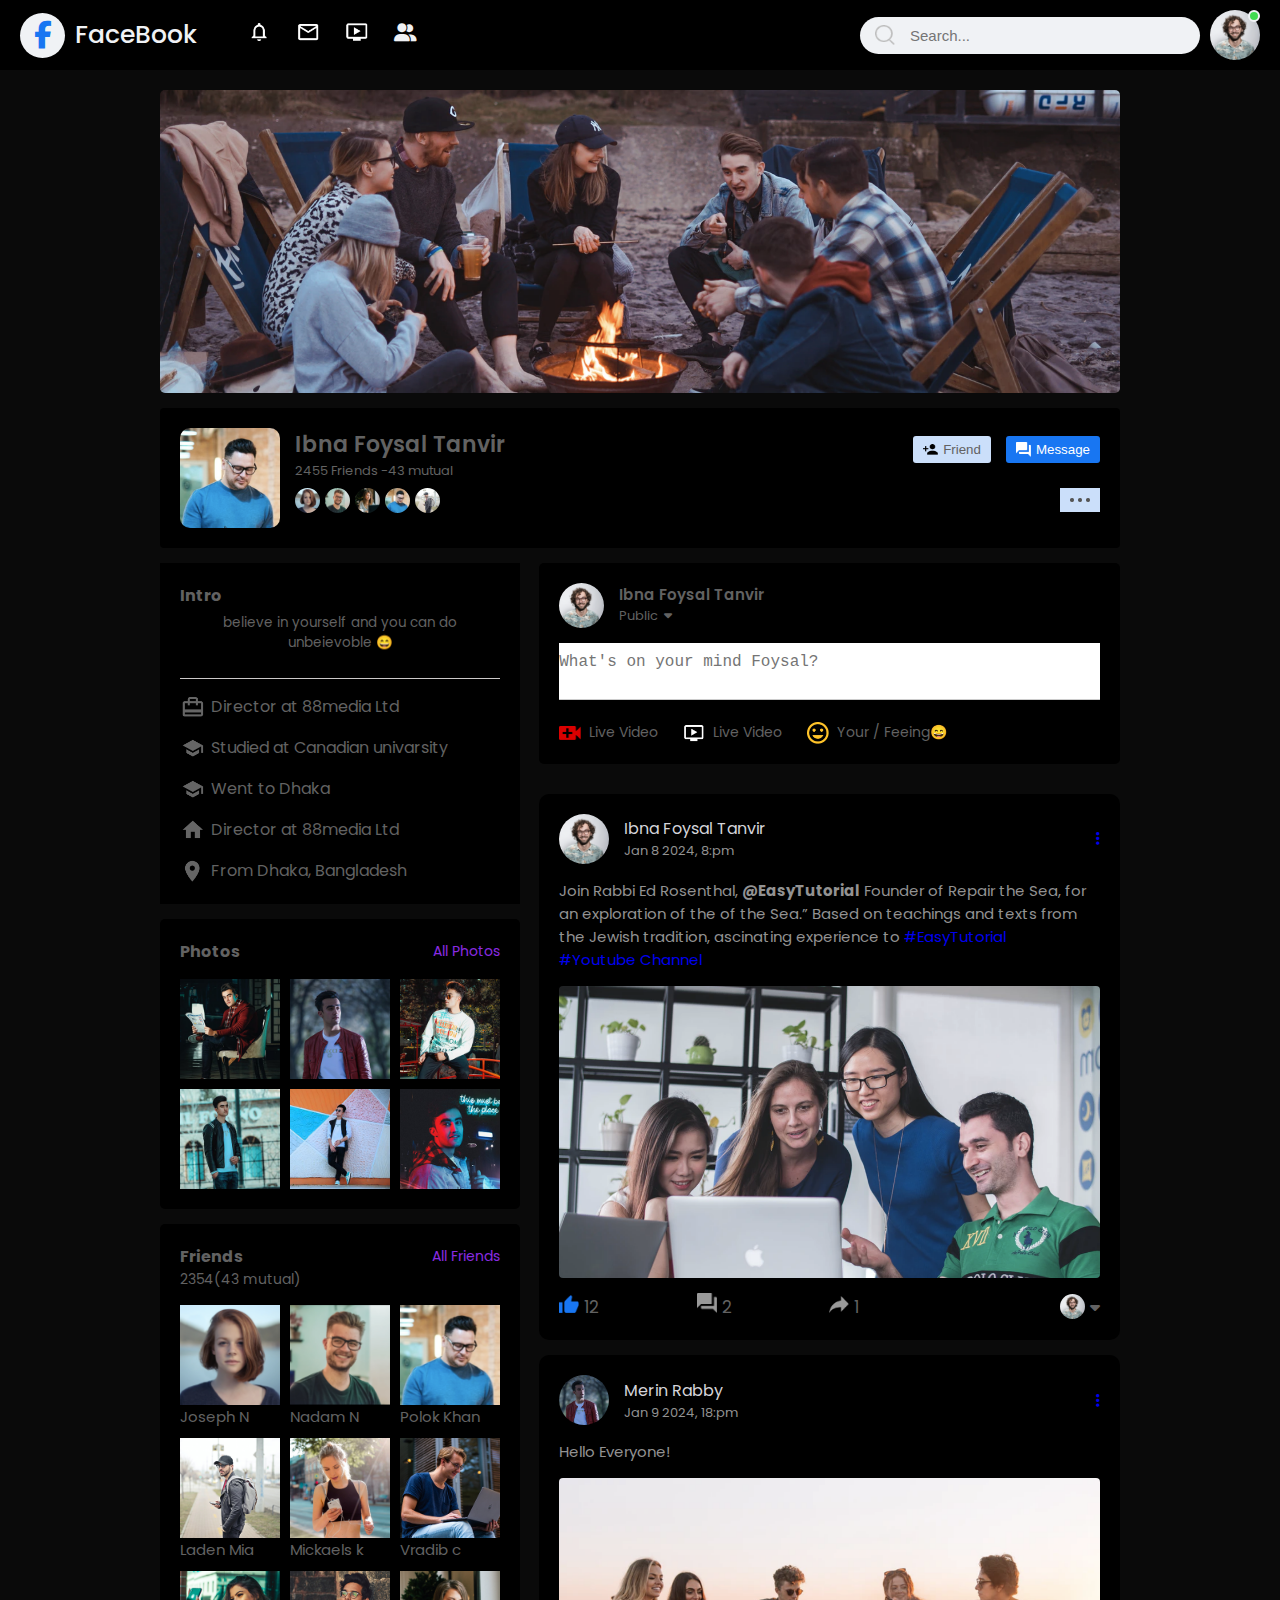
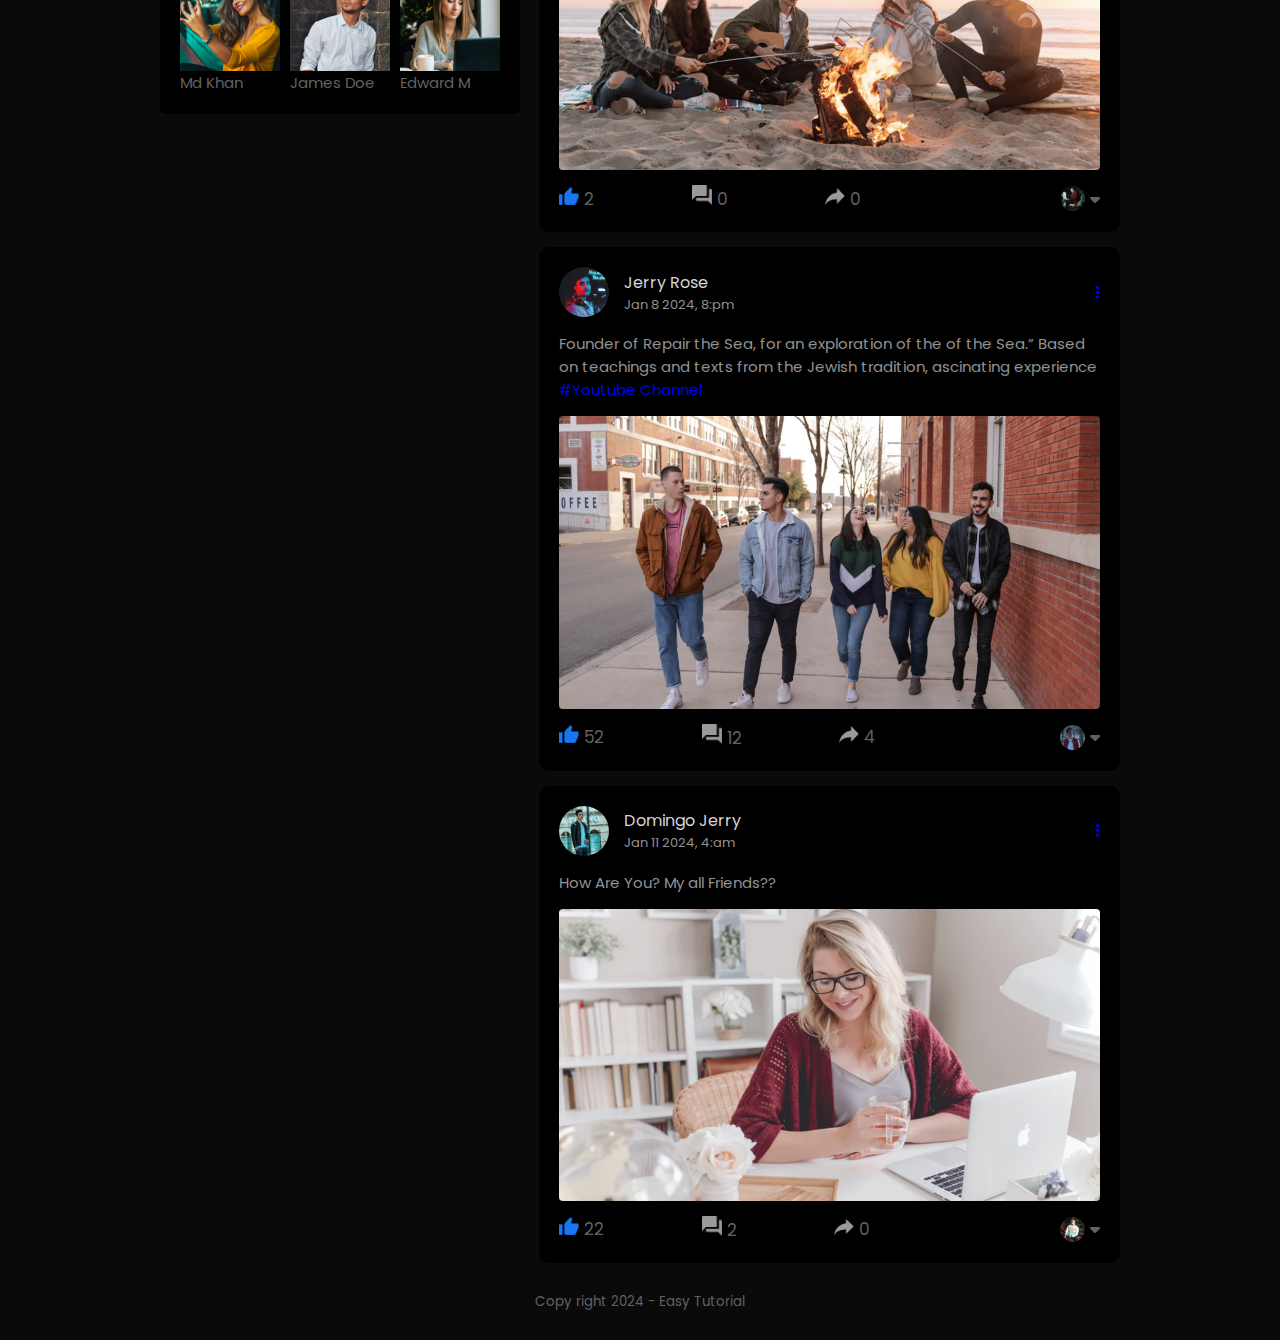
<file: profile-page.html>
<!DOCTYPE html>
<html lang="en">
<head>
    <meta charset="UTF-8">
    <meta name="viewport" content="width=device-width, initial-scale=1.0">
    <title>Facebook_Web</title>
    <link rel="stylesheet" href="style.css">
    <link rel="stylesheet" href="header.css">
    <!-- <link rel="stylesheet" href="left-sidebar.css">
    <link rel="stylesheet" href="right-sidebar.css"> -->
    <link rel="stylesheet" href="main-content.css">
    <link rel="stylesheet" href="profile-page.css">
    <link rel="stylesheet" href="responsive.css">
</head>

<body>
    <div id="wrapper">
        <header>
            <div class="container">
                <div class="header-content-area d-flex-between">
                    <!-- header left part  start -->
                    <div class="header-left d-flex">
                        <div class="header-logo">
                            <a href="index.html" class="d-flex"><i class="d-flex fa-brands fa-facebook-f"></i>FaceBook</a>
                        </div>
                        <div class="header-left-nav">
                            <ul class="d-flex" >
                                <li><a href="#"><img src="images/notification.png" alt=""></a></li>
                                <li><a href="#"><img src="images/inbox.png" alt=""></a></li>
                                <li><a href="#"><img src="images/video.png" alt=""></a></li>
                                <li class="fa-user-group-container"><a href="#"><i class="fa-solid fa-user-group"></i></a></li>
                            </ul>
                        </div>
                    </div>
                    <!-- header left part  end -->
                    
                    <!-- header right part  start -->
                    <div class="header-right d-flex">
                        <!-- header search box -->
                        <div class="search-box d-flex">
                            <img src="images/search.png" alt="">
                            <input type="search" placeholder="Search...">
                        </div>
                        <!-- profile image -->
                        <div class="header-profile" onclick="settingMenuToggleF()">
                            <div class="online">
                                <img  src="images/profile-pic.png" alt="">
                            </div>
                        </div>
                    </div>
                    <!-- header right part end -->
                    
                    
                    <!-- ------ Setting Menu Start Here  -----------  -->
                    <div class="setting-menu">
                        <div class="setting-menu-content-area">
                            <!-- user profile style  -->
                            <div class="profile-post">
                                <div><img src="images/profile-pic.png" alt=""></div>
                                <div>
                                    <div class="h4">Ibna Foysal Tanvir</div>
                                    <a href="#">See More Profile</a>
                                </div>
                            </div>
                            <hr>
                            <!-- user setting style  -->
                            <div class="profile-post">
                                <div><img src="images/feedback.png" alt=""></div>
                                <div>
                                    <div class="h4">Give Feedback</div>
                                    <a href="#">Help us to improve to new design</a>
                                </div>
                            </div>
                            <hr>
                            <!-- setting links -->
                            <div class="setting-links d-flex-column">
                                <div class="setting-link">
                                    <img src="images/setting.png" alt="">
                                    <a href="#">Setting & Privacy <img src="images/arrow.png"></a>
                                </div>
                                <div class="setting-link">
                                    <img src="images/help.png" alt="">
                                    <a href="#">Help & Support <img src="images/arrow.png" ></a>
                                </div>
                                <div class="setting-link">
                                    <img src="images/display.png" alt="">
                                    <a href="#">Display & Accessablity <img src="images/arrow.png"></a>
                                </div>
                                <div class="setting-link">
                                    <img src="images/logout.png" alt="">
                                    <a href="#">Logout <img src="images/arrow.png" ></a>
                                </div>
                            </div>
                        </div>
                        
                        <div id="dark-btn" class="">
                            <span></span>
                        </div>
                    </div>
                    
                    <!-- ------ Setting Menu End Here  -----------  -->
                </div>
            </div>
        </header>
        
        
        
        
        
        <!-- profile page start here -->
        <main>
            <section>
                <div class="profile-page">
                    <div class="profile-page-inner small-container">
                        <div class="profile-page-content-area d-flex-column-15">
                            <!-- profile cover image start -->
                             <div class="profile-cover-image">
                                <img src="images/cover.png" alt="cover image">
                             </div>
                             <!-- profile cover image end -->
                             
                         <!-- -------  profile all deatils content start here  ----------- -->
                             <div class="profile-all-deatils d-flex-column">
                                <div class="profile-all-deatils-content-area">
                                    <!-- profile details start here -->
                                    <div class="profile-deatils">
                                        <div class="profile-deatils-content-area d-flex-between">
                                            <!-- profile deatisl left here -->
                                            <div class="profile-deatils-left d-flex">
                                                <div class="profile-image">
                                                    <img src="images/profile.png" alt="">
                                                </div>
                                                <!-- profile name and simple simple info -->
                                                <div class="profile-name-info ">
                                                    <div>
                                                        <h3>Ibna Foysal Tanvir</h3>
                                                    </div>
                                                    <div>
                                                        <p>2455 Friends -43 mutual</p>
                                                    </div>
                                                    <div class="mutual-friends d-flex">
                                                        <img src="images/member-1.png" alt="">
                                                        <img src="images/member-2.png" alt="">
                                                        <img src="images/member-3.png" alt="">
                                                        <img src="images/member-4.png" alt="">
                                                        <img src="images/member-5.png" alt="">
                                                    </div>
                                                </div>
                                                <!-- profile name and simple simple info end -->
                                            </div>
                                            <!-- profile deatisl left end here -->
                                            
                                            <!-- profile deatisl right start here -->
                                            <div class="profile-deatils-right d-flex-column">
                                                <div class=" profile-deatils-right-buttons d-flex">
                                                    <button><img src="images/add-friends.png" alt="">Friend</button>
                                                    <button><img src="images/message.png" alt="">Message</button>
                                                </div>
                                                <div class="more">
                                                    <a href="#"><img src="images/more.png" alt=""></a>
                                                </div>
                                            </div>
                                            <!-- profile deatisl right end here -->
                                        </div>
                                    </div>
                                    <!-- profile details end here -->
                                </div>
                             </div>
                             
                             <div class="profile-more-details">
                                <!-- profile intro detils start here -->
                                <div class="profile-intro-column d-flex-column-15">
                                    <div class="profile-intro-column-area">
                                        <div class="profile-intro-info">
                                            <div>
                                                <h4>Intro</h4>
                                                <p>believe in yourself and you can do unbeievoble <span>😄</span></p>
                                            </div>
                                        </div>
                                    
                                        <div class="intro-hr">
                                            
                                        </div>
                                        
                                        <div class="intro-items">
                                            <ul class="d-flex-column-15">
                                                <li><img src="images/profile-job.png" alt="">Director at 88media Ltd</li>
                                                <li><img src="images/profile-study.png" alt="">Studied at Canadian univarsity</li>
                                                <li><img src="images/profile-study.png" alt="">Went to Dhaka</li>
                                                <li><img src="images/profile-home.png" alt="">Director at 88media Ltd</li>
                                                <li><img src="images/profile-location.png" alt="">From Dhaka, Bangladesh</li>
                                            </ul>
                                        </div>
                                    </div>
                                    
                                    
                                    <!-- profile  all photos start-->
                                    <div class="intro-photos-content-area d-flex-column-15">
                                        <div class="intro-photos-header d-flex-between">
                                            <h4>Photos</h4>
                                            <a href="#">All Photos</a>
                                        </div>
                                        <div class="intro-photos">
                                            <div><img src="images/photo1.png" alt=""></div>
                                            <div><img src="images/photo2.png" alt=""></div>
                                            <div><img src="images/photo3.png" alt=""></div>
                                            <div><img src="images/photo4.png" alt=""></div>
                                            <div><img src="images/photo5.png" alt=""></div>
                                            <div><img src="images/photo6.png" alt=""></div>
                                        </div>
                                    </div>
                                    <!-- profile  all photos  end -->
                                    
                                    
                                    <!-- profile  all Friends  start-->
                                    <div class="intro-photos-content-area d-flex-column-15">
                                        <div class="intro-friends-header ">
                                            <div class="d-flex-between"> 
                                                <h4>Friends</h4>
                                                <a href="#">All Friends</a>
                                            </div>
                                            <div>
                                                <p>2354(43 mutual)</p>
                                            </div>
                                        </div>
                                        <div class="intro-friends">
                                            <div><img src="images/member-1.png" alt=""><p>Joseph N</p></div>
                                            <div><img src="images/member-2.png" alt=""><p>Nadam N</p></div>
                                            <div><img src="images/member-4.png" alt=""><p>Polok Khan</p></div>
                                            <div><img src="images/member-5.png" alt=""><p>Laden Mia</p></div>
                                            <div><img src="images/member-6.png" alt=""><p>Mickaels k</p></div>
                                            <div><img src="images/member-7.png" alt=""><p>Vradib c</p></div>
                                            <div><img src="images/member-8.png" alt=""><p>Md Khan </p></div>
                                            <div><img src="images/member-9.png" alt=""><p>James Doe</p></div>
                                            <div><img src="images/member-3.png" alt=""><p>Edward M</p></div>
                                        </div>
                                    </div>
                                    <!-- profile  all friends  end -->
                                </div>
                                
                                <!-- profile intro detils end here -->
                                
                                <!-- profile post detils start here -->
                                <div class="profile-post-column">
                                    <div class="profile-post-content-area d-flex-column-15">
                                        <div class="write-post">
                                            <div class="write-post-profile d-flex">
                                                <div>
                                                    <img src="images/profile-pic.png" alt="">
                                                </div>
                                                <div>
                                                    <h4>Ibna Foysal Tanvir</h4>
                                                    <p>Public &nbsp;<i class="fa-solid fa-caret-down"></i></p>
                                                </div>
                                            </div>
                                            <!-- write post input frield -->
                                            <div class="write-post-input">
                                                <textarea placeholder="What's on your mind Foysal?"></textarea>
                                            </div>
                                            <!-- write post catagory -->
                                            <div class="post-catagory">
                                                <div class="post-catagory-item">
                                                    <img src="images/live-video.png" alt="">
                                                    <p>Live Video</p>
                                                </div>
                                                <div class="post-catagory-item">
                                                    <img src="images/video.png" alt="video">
                                                    <p>Live Video</p>
                                                </div>
                                                <div class="post-catagory-item">
                                                    <img src="images/feeling.png" alt="">
                                                    <p>Your / Feeing😄</p>
                                                </div>
                                            </div>
                                            <!-- write post end catagory -->
                                        </div>
                                        
                                        
                                        <!-- already posts -->
                                        <div class="already-posts">
                                            <!-- ----- friends public post start here------ -->
                                            <div class="friend-post">
                                                <div class="friends-post-area d-flex-column">
                                                    <!-- friend post header here -->
                                                    <div class="friends-post-header d-flex-between">
                                                        <div class="profile-post">
                                                            <div><img src="images/profile-pic.png" alt=""></div>
                                                            <div>
                                                                <div class="h4">Ibna Foysal Tanvir</div>
                                                                <p>Jan 8 2024, 8:pm</p>
                                                            </div>
                                                        </div>
                                                        <div>
                                                            <a href="#"><i class="fa-solid fa-ellipsis-vertical"></i></a>
                                                        </div>
                                                    </div>
                                                    <!-- friend post header here -->
                                                    <!-- post text -->
                                                    <div class="post-text">
                                                        <p>Join Rabbi Ed Rosenthal, <b>@EasyTutorial</b> Founder of Repair the Sea, for an exploration of the  of the Sea.” Based on teachings and texts from the Jewish tradition, ascinating experience to <a href="#">#EasyTutorial</a> <a href="#">#Youtube Channel</a></p>
                                                    </div>
                                                    <!-- post image -->
                                                    <div class="post-image">
                                                        <img src="images/feed-image-1.png" alt="">
                                                    </div>
                                                    <!-- activity icons and mini profile -->
                                                    <div class="bottom-icons-area d-flex-between">
                                                        <div class="bottom-icons d-flex-around">
                                                            <div><img src="images/like-blue.png" alt="">12</div>
                                                            <div><img src="images/comments.png" alt="">2</div>
                                                            <div><img src="images/share.png" alt="">1</div>
                                                        </div>
                                                        <!-- bottom mini profile pic -->
                                                        <div class="bottom-profile d-flex">
                                                            <img src="images/profile-pic.png" alt="">
                                                            <i class="fa-solid fa-caret-down"></i>
                                                        </div>
                                                    </div>
                                                </div>
                                            </div>
                                            <!-- friend public post end here -->
                                            <!-- friends public post start here -->
                                            <div class="friend-post">
                                                <div class="friends-post-area d-flex-column">
                                                    <!-- friend post header here -->
                                                    <div class="friends-post-header d-flex-between">
                                                        <div class="profile-post">
                                                            <div><img src="images/photo2.png" alt=""></div>
                                                            <div>
                                                                <div class="h4">Merin Rabby</div>
                                                                <p>Jan 9 2024, 18:pm</p>
                                                            </div>
                                                        </div>
                                                        <div>
                                                            <a href="#"><i class="fa-solid fa-ellipsis-vertical"></i></a>
                                                        </div>
                                                    </div>
                                                    <!-- friend post header here -->
                                                    <!-- post text -->
                                                    <div class="post-text">
                                                        <p>Hello Everyone!</p>
                                                    </div>
                                                    <!-- post image -->
                                                    <div class="post-image">
                                                        <img src="images/feed-image-2.png" alt="">
                                                    </div>
                                                    <!-- activity icons and mini profile -->
                                                    <div class="bottom-icons-area d-flex-between">
                                                        <div class="bottom-icons d-flex-around">
                                                            <div><img src="images/like-blue.png" alt="">2</div>
                                                            <div><img src="images/comments.png" alt="">0</div>
                                                            <div><img src="images/share.png" alt="">0</div>
                                                        </div>
                                                        <!-- bottom mini profile pic -->
                                                        <div class="bottom-profile d-flex">
                                                            <img src="images/photo1.png" alt="">
                                                            <i class="fa-solid fa-caret-down"></i>
                                                        </div>
                                                    </div>
                                                </div>
                                            </div>
                                            <!-- friend public post end here -->
                                            <!-- friends public post start here -->
                                            <div class="friend-post">
                                                <div class="friends-post-area d-flex-column">
                                                    <!-- friend post header here -->
                                                    <div class="friends-post-header d-flex-between">
                                                        <div class="profile-post">
                                                            <div><img src="images/photo6.png" alt=""></div>
                                                            <div>
                                                                <div class="h4">Jerry Rose</div>
                                                                <p>Jan 8 2024, 8:pm</p>
                                                            </div>
                                                        </div>
                                                        <div>
                                                            <a href="#"><i class="fa-solid fa-ellipsis-vertical"></i></a>
                                                        </div>
                                                    </div>
                                                    <!-- friend post header here -->
                                                    <!-- post text -->
                                                    <div class="post-text">
                                                        <p>Founder of Repair the Sea, for an exploration of the  of the Sea.” Based on teachings and texts from the Jewish tradition, ascinating experience<a href="#">#Youtube Channel</a></p>
                                                    </div>
                                                    <!-- post image -->
                                                    <div class="post-image">
                                                        <img src="images/feed-image-3.png" alt="">
                                                    </div>
                                                    <!-- activity icons and mini profile -->
                                                    <div class="bottom-icons-area d-flex-between">
                                                        <div class="bottom-icons d-flex-around">
                                                            <div><img src="images/like-blue.png" alt="">52</div>
                                                            <div><img src="images/comments.png" alt="">12</div>
                                                            <div><img src="images/share.png" alt="">4</div>
                                                        </div>
                                                        <!-- bottom mini profile pic -->
                                                        <div class="bottom-profile d-flex">
                                                            <img src="images/photo2.png" alt="">
                                                            <i class="fa-solid fa-caret-down"></i>
                                                        </div>
                                                    </div>
                                                </div>
                                            </div>
                                            <!-- friend public post end here -->
                                            <!-- friends public post start here -->
                                            <div class="friend-post">
                                                <div class="friends-post-area d-flex-column">
                                                    <!-- friend post header here -->
                                                    <div class="friends-post-header d-flex-between">
                                                        <div class="profile-post">
                                                            <div><img src="images/photo4.png" alt=""></div>
                                                            <div>
                                                                <div class="h4">Domingo Jerry</div>
                                                                <p>Jan 11 2024, 4:am</p>
                                                            </div>
                                                        </div>
                                                        <div>
                                                            <a href="#"><i class="fa-solid fa-ellipsis-vertical"></i></a>
                                                        </div>
                                                    </div>
                                                    <!-- friend post header here -->
                                                    <!-- post text -->
                                                    <div class="post-text">
                                                        <p>How Are You? My all Friends??</p>
                                                    </div>
                                                    <!-- post image -->
                                                    <div class="post-image">
                                                        <img src="images/feed-image-4.png" alt="">
                                                    </div>
                                                    <!-- activity icons and mini profile -->
                                                    <div class="bottom-icons-area d-flex-between">
                                                        <div class="bottom-icons d-flex-around">
                                                            <div><img src="images/like-blue.png" alt="">22</div>
                                                            <div><img src="images/comments.png" alt="">2</div>
                                                            <div><img src="images/share.png" alt="">0</div>
                                                        </div>
                                                        <!-- bottom mini profile pic -->
                                                        <div class="bottom-profile d-flex">
                                                            <img src="images/photo3.png" alt="">
                                                            <i class="fa-solid fa-caret-down"></i>
                                                        </div>
                                                    </div>
                                                </div>
                                            </div>
                                            <!-- friend public post end here -->
                                        </div>
                                        </div>
                                    </div>
                                </div>
                                <!-- profile post detils end here -->
                             </div>
                            <!-- -------  profile all deatils content end here  ----------- -->
                        </div>
                    </div>
                </div>
            </section>
        </main>
        <!-- profile page start here -->
        
        
        
        
        <footer>
            <small>Copy right 2024 - Easy Tutorial</small>
        </footer>
        
        
        
        
    </div> <!--  main body wrapper ./ -->
    <script src="app.js"></script>
</body>
</html>
</file>
<file: style.css>
/* ---- Google Font ---- */
@import url('https://fonts.googleapis.com/css2?family=Poppins:wght@100;200;300;400;500;600;700;800&display=swap');

/* ----  Font Awasome  ---- */
@import url('https://cdnjs.cloudflare.com/ajax/libs/font-awesome/6.5.1/css/all.min.css');




/* ==================  Variable Start Here  =================== */
:root{
    
    /* -----  Font Family Variable  ----- */
    --font-poppin: 'Poppins', sans-serif;
    --border: 1px solid #ccc;
    --box-shadow: 0 0 10px rgba(0,0,0,0.1);

    
    /* -----  Color Variable Start Here  ----- */
    --white:#fff;
    --white-20:#F0F2F5;
    --gray:#cbdffa;
    --gray-dark:#626262;
    --blue:#1876f2;
    --header-color:#1876f2;
    --orange: #41db51;
    --hr-color:#9a9a9a;
    --scroll-color:#C1C1C1;
    --body-color:#F0F2F5;
    --bg-color:#fff;
    --right-sidebar:#fff;
    --text-color:#626262;
    --header-color:#1876f2;
    
    
    
    /* -----  Font Size Variable  ----- */
    --xs-font: 15px;
    --sm-font: 18px;
    --md-font: 22px;
    --lg-font: 25px;
    --xl-font: 28px;
    --xxl-font: 33px;
    --xxxl-font: 40px; 
}

.dark-theme{
    --body-color:#0a0a0a;
    --header-color:#000;
    --bg-color:#000;
    --header-c:#d4d4da;
    --right-sidebar:#0a0a0a;
}



/* -----  Global Css Start Here  ----- */
*{
    margin: 0;
    padding: 0;
    box-sizing: border-box;
}

body{
    font-family: var(--font-poppin);
    background-color: var(--body-color);
}
a{
    text-decoration: none;
    display: inline-block;
    font-size: 16px;
}
ul{
    margin: 0;
    padding: 0;
    list-style: none;
}

h1,h2,h3,h4,h5{
    margin: 0;
    padding: 0;
    line-height: normal;
}
img{
    display: block;
    object-fit: cover;
    object-position: center;
    width: 100px;
}


/* ----- Common Class  ------ */
.text-center{
    text-align: center;
    margin: 0 auto;
}
.text-right{
    text-align: right;
    margin-left: auto;
}
.w-50{
    width: 50%;
}
.container{
    max-width: 1300px;
    width: 100%;
    margin: 0 auto;
    padding: 0 20px;
}
.btn{
    display: inline-block;
    padding: 8px 15px;
    border-radius: 5px;
    color: #626262;
    border: var(--border);
    cursor: pointer;
}


/* -----  Display Flex Class  ------ */
.d-flex{
    display: flex;
    align-items: center;
    justify-content: center;
    gap: 15px;
}
.d-flex-column,.d-flex-column-15,.d-flex-column-30{
    display: flex;
    flex-direction: column;
    gap: 25px;
}
.d-flex-column-15{
    gap: 15px;
}
.d-flex-column-30{
    gap: 35px;
}
.d-flex-between{
    display: flex;
    justify-content: space-between;
    align-items: center;
}
.d-flex-around{
    display: flex;
    justify-content: space-around;
    align-items: center;
}





/* ===============  Facebook Body Common Css ================  */
.facebook-body{
    gap: 1.5%;
}
.facebook-left-sidebar,.facebook-right-sidebar{
    flex-basis: 25%;
    /* background-color: var(--gray); */
    overflow-y: scroll;
    align-self: flex-start;
    height: calc(100vh - 70px);
    position: sticky;
    top: 70px;
    padding-top: 20px;
}

.facebook-main-content{
    flex-basis: 48.5%;
    padding: 20px 30px;
}


/* footer */
footer{
    padding: 25px 0;
    text-align: center;
}
</file>
<file: header.css>
@import './style.css';
/* ===============  Header Start Here  ================== */
header{
    background-color: var(--header-color);
    padding: 10px 0;
    position: sticky;
    top: 0;
    z-index: 5;
}
.header-logo .d-flex{
    gap: 10px;
}
.header-logo a{
    font-size: var(--lg-font);
    color: var(--white-20);
    font-weight: 500;
}
.header-logo i{
    color: var(--blue);
    background-color: var(--white-20);
    width: 45px;
    height: 45px;
    text-align: center;
    font-size: var(--xl-font);
    border-radius: 50%;
}

/* header-left-nav */
.header-left.d-flex{
    gap: 50px;
}
.header-left-nav .d-flex{
    gap: 25px;
}
.header-left-nav ul li img{
    width: 24px;
}
.fa-user-group-container{
    margin-top: -4px;
}
.header-left-nav ul i{
    display: inline-block;
    font-size:var(--sm-font);
    color: var(--white-20);
}

/*================== header-right ===================*/
.header-right.d-flex{
    gap:10px;
}

.header-right .search-box {
    background-color: var(--white-20);
    width: 340px;
    padding: 0 15px;
    border-radius:30px;
}
.search-box img{
    width: 20px;
}
.search-box input{
    width: 100%;
    background-color: transparent;
    outline: none;
    border: none;
    padding: 10px 0px;
    font-size: var(--xs-font);
}

/* header-profile */
.header-profile img{
    width: 50px;
    border-radius: 50%;
    cursor: pointer;
}
.online{
    position: relative;
}
.online::after{
    content: '';
    position:absolute;
    height: 8px;
    width: 8px;
    border: 2px solid var(--white-20);
    border-radius: 50%;
    background-color: var(--orange);
    top: 0;
    right: 0;
}




/*===========   setting-menu  hide content  ============*/
header .container{
    position: relative;
}
.setting-menu{
    position: absolute;
    background-color: var(--bg-color);
    top:120%;
    width: 90%;
    max-width: 340px;
    right: 20px;
    box-shadow: var(--box-shadow);
    overflow: hidden;
    border-radius: 4px;
    transition: all .4s linear;
    height: 0px;
}
.setting-menu-content-area{
    padding: 20px;
}
.setting-menu.setting-menu-toggle{
    height: 385px;
}
.setting-menu a{
    color: var(--text-color);
}

.profile-post a{
    font-size: 13px;
    /* color: var(--text-color); */
}
.setting-menu hr{
    height: 1px;
    background: var(--hr-color);
    margin: 15px 0;
}
.setting-links.d-flex-column{
    gap: 15px;
}
.setting-link{
    display: flex;
    gap: 12px;
    align-items: center;
}
.setting-link a{
    display: flex;
    gap: 5px;
    align-items: center;
    justify-content: space-between;
    flex: 1;
    font-size: 14px;
}
.h4{
    color: var(--header-c);
}
.setting-link img:first-child{
    width: 35px;
}
.setting-link a img{
    width: 10px !important;
}



/* dark-btn */
#dark-btn{
    position: absolute;
    top: 20px;
    right: 20px;
    background-color: #ccc;
    padding: 2px 3px;
    width: 45px;
    border-radius: 15px;
    cursor: pointer;
    display: flex;
    transition:padding-left .3s,background;
}
#dark-btn span{
    width: 18px;
    height: 18px;
    border-radius: 50%;
    display: inline-block;
    background-color: var(--bg-color);
    
}

#dark-btn.dark-btn-on{
    padding-left: 26px;
    background-color: gray;
}
</file>
<file: left-sidebar.css>
.facebook-left-sideba::-webkit-scrollbar {
    width: 8px;
  }
.left-sidebar-links ul li{
    padding: 8px 4px;
}
/* hover in single item */
.left-sidebar-links ul li:hover{
    background-color: var(--gray);
    border-radius: 6px;
}
.left-sidebar-links ul li a{
    display: flex;
    align-items: center;
    gap: 15px;
    color: var(--gray-dark);
    width:100%;
}
.left-sidebar-links ul li a img{
    width: 25px;
}
.left-sidebar-links ul li i{
    font-size: var(--md-font);
    width: 25px;
    color: var(--blue)
}
.left-sidebar-links ul{
    padding-bottom: 20px;
    border-bottom: var(--border);
}
.left-sidebar-links ul.d-flex-column{
    gap: 5px;
}


/*=========== left-sidebar-shortcut ============ */
.left-sidebar-shortcut{
    padding: 20px 0;
    padding-right: 10px;
}
.left-sidebar-shortcut ul.d-flex-column{
    gap: 8px;
}
.left-sidebar-shortcut ul li{
    padding: 8px 5px;
}
.left-sidebar-shortcut ul li:hover{
    background-color: var(--gray);
    border-radius: 6px;
}
.left-sidebar-shortcut ul li a{
    display: flex;
    align-items: center;
    gap: 30px;
    color: var(--gray-dark);
}
.left-sidebar-shortcut ul li a img{
    width: 45px;
    border-radius: 10px;
}
.left-sidebar-shortcut .shortcut-header{
    color: var(--gray-dark);
    font-size: var(--sm-font);
}
</file>
<file: right-sidebar.css>
.facebook-right-sidebar::-webkit-scrollbar-thumb {
    background:var(--scroll-color);
  }
.right-sidebar-events{
    width: 100%;
    padding: 20px;
    background-color: var(--right-sidebar);
    color: var(--gray-dark);
    border-radius: 4px;
}

/*-----  right-sidebar-event-title ------ */
.right-sidebar-event-title h4{
    font-size: var(--xs-font);
    color: var(--gray-dark);
    font-weight: 600;
}
.right-sidebar-event-title a{
    font-size: 13px;
    color: var(--blue);
    
}

/*----  event  ------*/
.event{
    display: flex;
    gap: 15px;
    align-items: center;
    font-size: 15px;
}
.event p,.event a,.event span{
    font-size: 13px;
}
.event a{
    color: var(--blue);
}
.left-event{
    width: 65px;
    height: 65px;
    position: relative;
    text-align: center;
    overflow: hidden;
    box-shadow: var(--box-shadow);
    border-radius:10px;
    padding-top: 8px;
}
.left-event span{
    position: absolute;
    bottom: 0;
    left: 0;
    background-color: var(--blue);
    width: 100%;
    color: white;
    padding: 2px 0;
    font-size: 13px;
}

/*----- right event -----*/
.right-event h4{
    font-size: 14.5px;
    font-weight: 500;
}
.right-event i{
    font-size: 12px;
    display: inline-block;
    padding-right: 4px;
    color: var(--gray-dark);
}

/*-----  ads-img  -----*/
.ads-img {
    width: 100%;
    border-radius: 4px;
}


/*----  all-chat-list  ------*/
.all-chat-list .chat-list{
    display: flex;
    align-items: center;
    gap: 15px;
}
.all-chat-list.d-flex-column{
    gap: 20px;
}
.all-chat-list .chat-list img{
    width: 50px;
    border-radius: 50%;
}
.all-chat-list .chat-list p{
    font-size: var(-xm-font);
}
.all-chat-list .chat-list .online::after {
    top: unset;
    bottom: 5px;
}
</file>
<file: main-content.css>
.story-gallery .d-flex-between{
    gap: 15px;
    justify-content: space-around;
}
.story{
    background:linear-gradient(transparent,rgba(0,0,0,0.4)), url(images/status-1.png);
    flex-basis: 24%;
    position: relative;
    background-size: cover;
    background-position: center;
    height: 250px;
    border-radius: 10px;
    cursor: pointer;
    overflow: hidden;
}
.story:hover{
    opacity: .9;
}
.story-1{
    background:linear-gradient(transparent,rgba(0,0,0,0.4)), url(images/status-2.png);
}
.story-2{
    background:linear-gradient(transparent,rgba(0,0,0,0.4)), url(images/status-3.png);
}
.story-3{
    background:linear-gradient(transparent,rgba(0,0,0,0.4)), url(images/status-4.png);
}
.story img{
    position: absolute;
    top: 15px;
    width: 50px;
    height: 50px;
    left: 10px;
    border-radius: 50%;
    border: 5px solid var(--blue);
}

.story p{
    position: absolute;
    bottom: 15px;
    text-align: center;
    color: var(--white);
    font-size: 14px;
    width: 100%;
    font-weight: 400;
    left: 50%;
    transform: translateX(-50%);
}
.story-upload p{
    position: absolute;
    height: 50px;
    background-color: white;
    bottom: 0px;
    color: var(--gray-dark);
    padding-top: 20px;
    z-index: 3;
}
.story-upload img{
    top: 180px;
    left: 50%;
    transform: translateX(-50%);
    z-index: 4;
}
    
.story-upload img{
    border: none !important;
}





/*  ==============  profile-post-area   ============== */
.profile-post-area{
    background-color: var(--bg-color);
    color: var(--gray-dark);
    border-radius: 10px;
    padding: 20px;
    margin-top: 20px;
}
.profile-post{
    display: flex;
    align-items: center;
    gap: 15px;
}
.profile-post img{
    width: 50px;
    height: 50px;
    border-radius: 50%;
}
.profile-post h4{
    font-size: var(--xs-font);
}
.profile-post p{
    font-size: 13px;
    cursor: pointer;
}

/* post input frield */
.post-input{
    padding-left: 50px;
}
.post-input textarea{
    padding: 10px 0px;
    border: none;
    outline: none;
    border-bottom: var(--border);
    resize: none;
    font-size: 16px;
    font-family: var(--font-poppin);
    width: 100%;
}

/* post-catagory */
.post-catagory{
    display: flex;
    align-items: center;
    gap: 30px;
}
.post-catagory a{
    font-size: 13px;
    color: var(--gray-dark);
    display: flex;
    align-items: center;
    gap: 8px;
}
.post-catagory img{
    width: 20px;
}




/* ===============   Friends post here   ================== */
.friends-post-area.d-flex-column{
    gap: 15px;
}
.friend-post{
    background-color: var(--bg-color);
    padding: 20px;
    border-radius: 10px;
    margin-top: 15px;
}
.friends-post-area a,.friends-post-area b{
    font-size: var(--xs-font);
}
.friends-post-area p{
    font-size: var(--xs-font);
    color: #929292;
}
.post-image img{
    width: 100%;
    border-radius: 4px;
}
.friends-post-header .profile-post p{
    font-size: 13px;
}


/*--- bottom-icons ----*/
.bottom-icons{
    width: 60%;
}
.bottom-icons.d-flex-around{
    justify-content: flex-start;
    gap: calc(60% - 30%);
}
.bottom-icons div{
    display: flex;
    gap: 5px;
    font-size: 17px;
    align-items: baseline;
    color: var(--gray-dark);
}
.bottom-icons div img{
    width: 20px;
    cursor: pointer;
}

/* bottom-profile" */
.bottom-profile.d-flex{
    gap:5px;
    color: var(--gray-dark);
    cursor: pointer;
}
.bottom-profile img{
    width: 25px;
    border-radius: 50%;
}


/* btn load more  */
.Load-more{
    width: 100%;
    margin: 20px auto;
    text-align: center;
}

/* footer */
footer {
    text-align: center;
    color: var(--gray-dark);
}
</file>
<file: profile-page.css>
.small-container{
    max-width: 1000px;
    width: 100%;
    margin: 0 auto;
    padding: 0 20px;
}


/*============  profile-cover-image  start here  ============ */
.profile-page-content-area{
    margin-top: 20px;
}
.profile-cover-image img{
    width: 100%;
    border-radius: 5px;
}
/*============  profile-cover-image  end here  ============ */



/*========= profile-all-deatils start here  =============*/
.profile-all-deatils-content-area{
    /* padding: 20px; */
}
.profile-all-deatils{
    color: var(--text-color);
}
/*========= profile-all-deatils end here  =============*/
.profile-deatils-content-area{
    background-color: var(--bg-color);
    padding: 20px;
    border-radius: 4px;
}

/* ----  profile-deatils-left  ----- */
.profile-deatils-left{}
.profile-deatils-left.d-flex{
    align-items: flex-start;
}
.profile-image img{
    border-radius: 10px;
}
.profile-name-info h3{
    font-size:var(--md-font) ;
    font-weight: 600;
}
.profile-name-info p{
    font-size: 13px;
}
.mutual-friends.d-flex{
    gap: 5px;
    align-items: flex-start;
    justify-content: flex-start;
}
.mutual-friends{
    margin-top: 7px;
}
.mutual-friends img{
    width: 25px;
    border-radius: 50%;
}



/* profile-deatils-right- here */
.profile-deatils-right-buttons{}
.profile-deatils-right-buttons button{
    padding: 6px 10px;
    display: inline-flex;
    align-items: center;
    gap: 5px;
    outline: none;
    border: none;
    border-radius: 3px;
    background-color: var(--blue);
    color: white;
    cursor: pointer;
}
.profile-deatils-right-buttons button:first-child{
    background-color: var(--gray);
    color:var(--text-color) ;
}
.profile-deatils-right-buttons img{
    width: 15px;
}
.more{
    
    text-align: right !important;
    
}
.more a{
    padding:10px;
    background-color: var(--gray);
}
.more img{
    width: 20px;
    
}









/* ==============  profile-more-details start ================  */
.profile-more-details{
    display: flex;
    justify-content: space-between;
    gap: 2%;
    color: var(--text-color);
}
.profile-intro-column-area{
    background-color: var(--bg-color);
    padding: 20px;
}
.profile-intro-column{
    flex-basis: 33%;
}
.profile-intro-info div p{
    padding:5px 25px;
    text-align: center;
    font-size: 13.5px;
}
.intro-hr{
    color: gray;
    border-bottom: 1px solid rgb(204, 201, 201);
    padding: 10px 0px;
    margin-bottom: 15px;
}

.intro-items ul li{
    display: flex;
    align-items: center;
    gap: 5px;
    font-size: var(--xm-font);
}
.intro-items ul li img{
    width: 26px;
}


/* intro-photos-content-area */
.intro-photos-content-area{
    padding: 20px;
    background-color: var(--bg-color);
    border-radius: 5px;
}

.intro-photos-header a{
    font-size: 14px;
    color: blueviolet;
}

.intro-photos{
    display: grid;
    grid-template-columns: repeat(3,1fr);
    gap: 10px;
}


/*--------- intro-friends-header --------*/
.intro-friends-header p{
    font-size: 14px;
}
.intro-friends-header a{
    font-size: 14px;
    color: blueviolet;
}
.intro-friends{
    display: grid;
    grid-template-columns: repeat(3,1fr);
    gap: 10px;
}
.intro-friends p{
    font-size: var(--xs-font);
}



/*--------  profile-post-column  --------  */
.profile-post-column{
    flex-basis: 64%;
}

/*---------  write-post  ---------- */
.write-post{
    background-color: var(--bg-color);
    padding: 20px;
    border-radius: 5px;
}
.write-post-profile.d-flex{
    align-items: start;
    justify-content: start;
}
.write-post-profile img{
    width: 45px;
    border-radius: 50%;
}
.write-post-profile h4{
    font-size: 15px;
    font-weight: 600;
}
.write-post-profile p{
    font-size: 13px;
}
.write-post-input textarea{
    width: 100%;
    margin: 15px 0px;
    border: none;
    outline: none;
    border-bottom:var(--border);
    resize: none;
    padding: 10px 0;
    font-size: 16px;
}

/* post-catagory */
.post-catagory{
    display: flex;
    gap: 25px;
    align-items: center;
}
.post-catagory-item{
    display: flex;
    align-items: center;
    gap: 8px;
    font-size: 14px;
}
.post-catagory-item img{
    width: 22px;
}
/* ==============  profile-more-details  end ================  */
</file>
<file: responsive.css>
/* ===============  Responsive Start Here  ============== */

@media (max-width:1100px){
    
    .facebook-left-sidebar{
        /* flex-basis: 7% !important; */
        display: none;
        background-color: red;
    }
    .facebook-right-sidebar{
        flex-basis: 30%;
 }
    .facebook-main-content{
        flex-basis: calc(100% - 31%) ;
        padding: 20px 15px;
    }
}





@media (max-width:900px) {
    
    /* variable */
    :root{
        --xs-font: 13px;
        --sm-font: 15px;
        --md-font: 19px;
        --lg-font: 22px;
        --xl-font: 22px;
        --xxl-font: 25px;
        --xxxl-font: 30px; 
    }
    .container{
        padding: 0 20px;
    }
    
    .d-flex{
        gap: 10px;
    }
    .d-flex-column,.d-flex-column-15,.d-flex-column-30{
        gap: 15px;
    }
    .d-flex-column-15{
        gap: 10px;
    }
    .d-flex-column-30{
        gap: 25px;
    }
    
    
    
    .facebook-right-sidebar{
        display: none;
 }
    .facebook-body{
        gap:0%;
    }
    
    .facebook-main-content{
        flex-basis:100% !important;
        padding: 20px 0px;
    }
    
    
    
    /* header-content-area d-flex-between */
    
    .header-left.d-flex,.header-right.d-flex{
        justify-content: space-between;
        width: 100%;
    }
    .header-logo i{
        width: 30px;
        height: 30px;
        font-size: var(--md-font);
    }
    .header-left a{
        font-size: var(--md-font);
    }
    .header-left-nav .d-flex{
        gap: 15px;
    }
    .header-content-area.d-flex-between{
        flex-direction: column;
        gap: 10px;
    }
    .header-right .search-box{
        width: 240px ;
    }
    
    
    
    /* story-gallery */
    .story{
        height: 200px;
        flex-basis: 25%;
    }
    .story-gallery .story:last-child{
        flex-basis: 20% !important;
    }
    .story img {
        width: 35px;
        height: 35px;
        border: 3px solid var(--blue);
    }
    .story-upload img {
        top: 130px;
    }
    .story p{
        font-size: 11px;
    }
    
    
    
    
    /* ======  profile area ====== */
    
    .profile-post-area {
        padding: 12px;
    }
    .profile-post-area .h4{
        font-size: 15.5px !important;
    }
    .post-input{
        padding-left: 5px;
    }
    .post-input textarea {
        padding: 5px 0px;
        font-size: 13px;
    }
    .post-catagory {
        gap: 15px;
    }
    .post-catagory a{
        font-size: 11px;
    }
    .post-catagory img{
        width: 14px;
    }
    
    
    
    
    
    
    /* Profile page  */
    .profile-deatils-content-area {
        padding: 15px;
    }
    .profile-more-details {
        gap: 25px;
        flex-direction: column;
    }
    .profile-image img {
        width: 67px;
    }
    .profile-name-info h3 {
        font-size: var(--sm-font);
    }
    
    .profile-deatils-content-area.d-flex-between{
        flex-direction: column;
        justify-content: start;
        align-items: start;
        gap: 20px;
    }
    .profile-name-info p {
        font-size: 10px;
    }
    .mutual-friends img {
        width: 20px;
    }
    .profile-deatils-right-buttons.d-flex{
        flex-direction: column;
        align-items: start;
    }
    .profile-deatils-right-buttons button {
        padding: 5px 8px;
        display: inline-flex;
        align-items: center;
        gap: 5px;
        font-size: 12px;
    }
    .profile-deatils-right-buttons button img{
        width: 11px;
    }
    .more {
        text-align: left !important;
    }
    .more a {
        padding: 5px;
    }
    .more a img {
        width: 12px;
    }
    .intro-photos div img{
        max-width: 100%;
    }
    .intro-photos{
        max-width: 330px;
        width: 91% !important;
    }
    .intro-friends{
        grid-template-columns: repeat(4,1fr);
        gap: 10px;
    }
    .intro-friends div img{
        width: 100%;
    }
}




@media (max-width:480px){
    .story img {
        width: 30px;
        height: 30px;
        border: 2px solid var(--blue);
    }
    .header-profile img {
        width: 40px;
        border-radius: 50%;
        cursor: pointer;
    }
    .header-left-nav ul li img {
        width: 20px;
    }
    .header-left-nav .d-flex {
        gap: 10px;
    }
    .header-left-nav ul .fa-user-group-container a{
        margin-top: -7px;
    }
    .header-left-nav ul i {
        font-size: 13px;
    }
    
    .intro-friends{
        grid-template-columns: repeat(3,1fr);
    }
    
    
    
}
</file>
